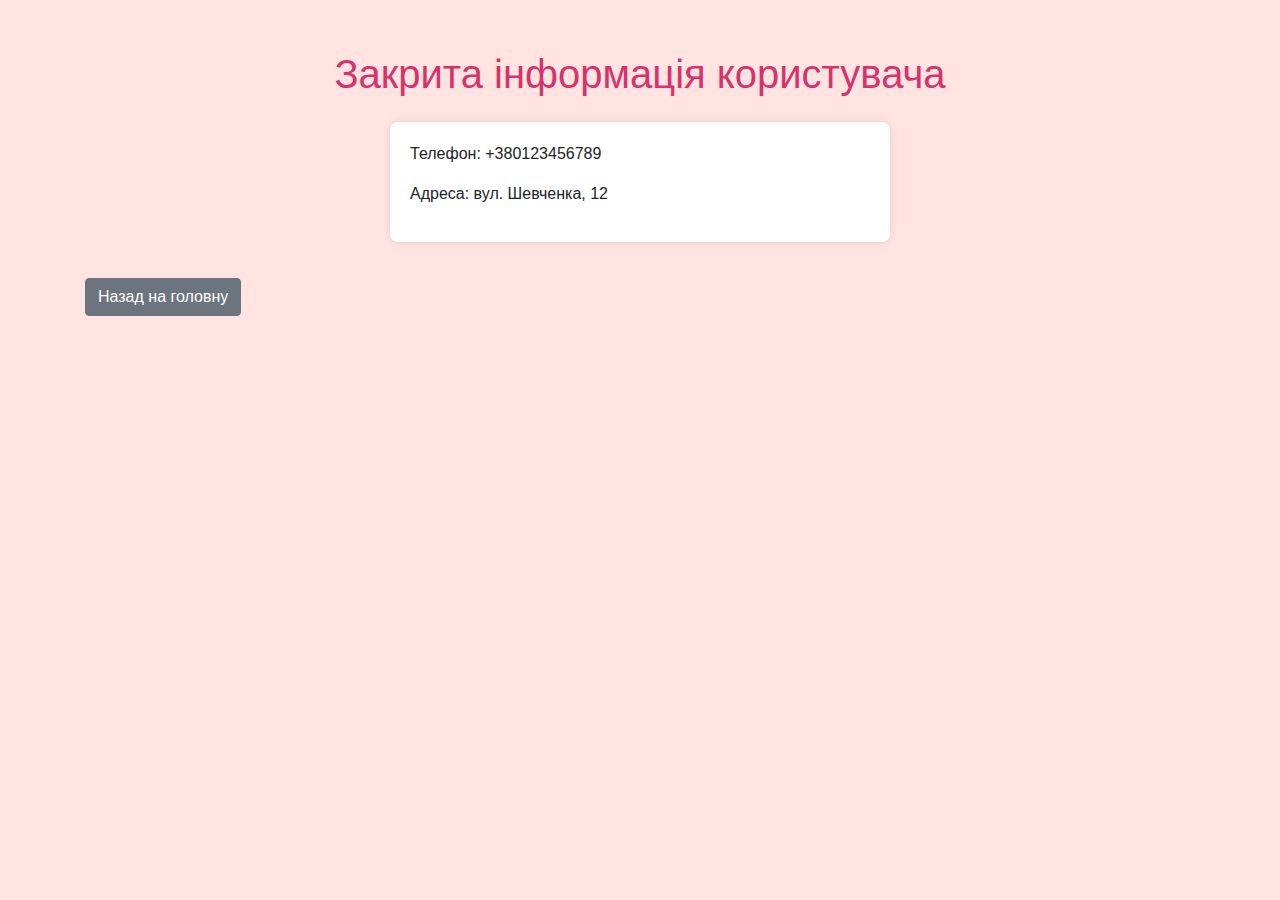
<file: Курсова/closed_info.html>
<!DOCTYPE html>
<html lang="uk">
<head>
    <meta charset="UTF-8">
    <meta name="viewport" content="width=device-width, initial-scale=1.0">
    <title>Перегляд закритої інформації</title>
    <link rel="stylesheet" href="https://maxcdn.bootstrapcdn.com/bootstrap/4.5.2/css/bootstrap.min.css">
    <link rel="stylesheet" href="styles.css">
</head>
<body>
    <div class="container">
        <h1 class="text-center my-4">Закрита інформація користувача</h1>
        <div class="closed-info">
            <p>Телефон: +380123456789</p>
            <p>Адреса: вул. Шевченка, 12</p>
        </div>
        <a href="index.html" class="btn btn-secondary mt-3">Назад на головну</a>
    </div>
    <script src="https://code.jquery.com/jquery-3.5.1.slim.min.js"></script>
    <script src="https://cdn.jsdelivr.net/npm/@popperjs/core@2.9.2/dist/umd/popper.min.js"></script>
    <script src="https://maxcdn.bootstrapcdn.com/bootstrap/4.5.2/js/bootstrap.min.js"></script>
    <script src="script.js"></script>
</body>
</html>
</file>
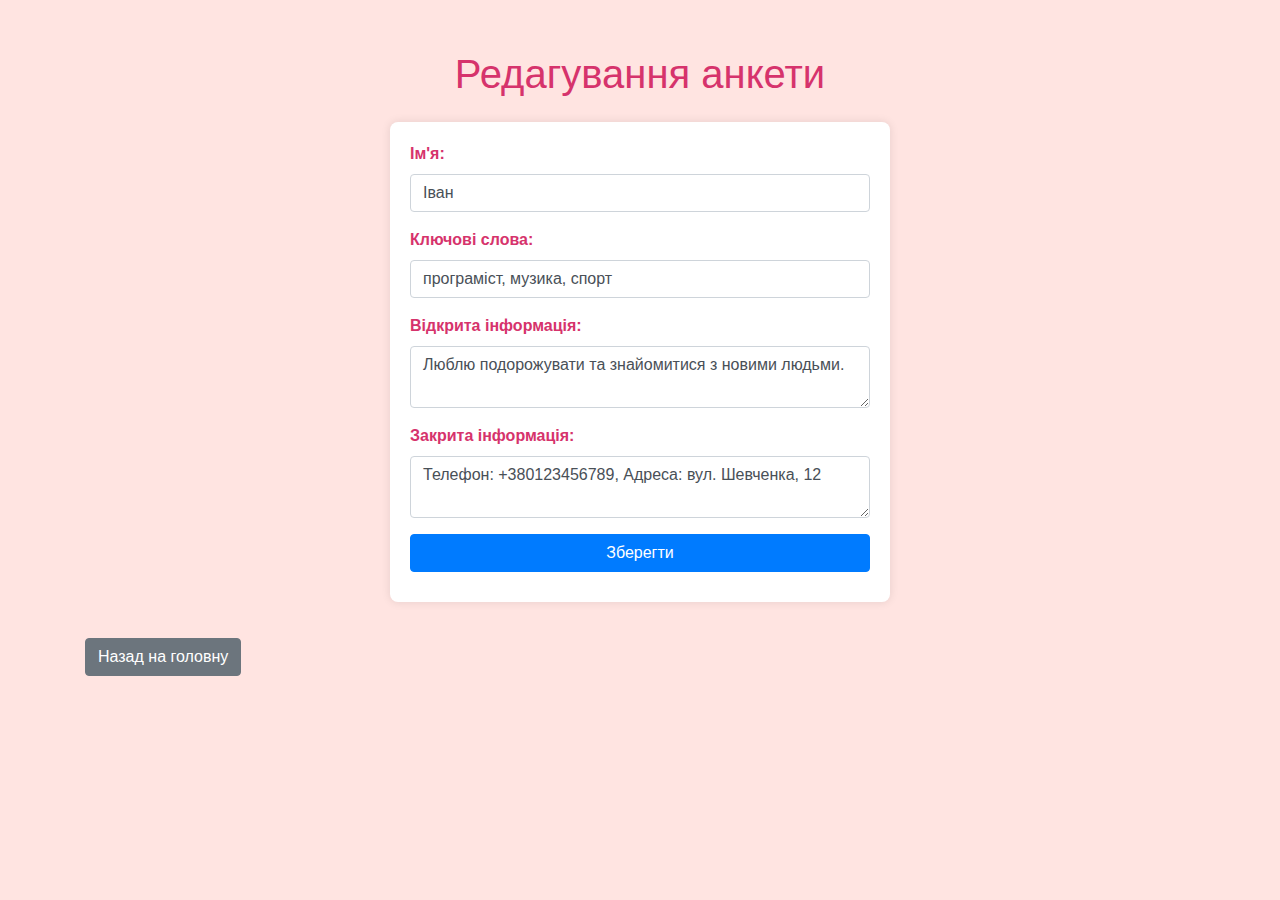
<file: Курсова/edit_profile.html>
<!DOCTYPE html>
<html lang="uk">
<head>
    <meta charset="UTF-8">
    <meta name="viewport" content="width=device-width, initial-scale=1.0">
    <title>Редагування анкети</title>
    <link rel="stylesheet" href="https://maxcdn.bootstrapcdn.com/bootstrap/4.5.2/css/bootstrap.min.css">
    <link rel="stylesheet" href="styles.css">
</head>
<body>
    <div class="container">
        <h1 class="text-center my-4">Редагування анкети</h1>
        <form action="save_profile.html" method="post">
            <div class="form-group">
                <label for="name">Ім'я:</label>
                <input type="text" class="form-control" id="name" name="name" value="Іван" required>
            </div>
            <div class="form-group">
                <label for="keywords">Ключові слова:</label>
                <input type="text" class="form-control" id="keywords" name="keywords" value="програміст, музика, спорт" required>
            </div>
            <div class="form-group">
                <label for="open_info">Відкрита інформація:</label>
                <textarea class="form-control" id="open_info" name="open_info" required>Люблю подорожувати та знайомитися з новими людьми.</textarea>
            </div>
            <div class="form-group">
                <label for="closed_info">Закрита інформація:</label>
                <textarea class="form-control" id="closed_info" name="closed_info" required>Телефон: +380123456789, Адреса: вул. Шевченка, 12</textarea>
            </div>
            <button type="submit" class="btn btn-primary btn-block">Зберегти</button>
        </form>
        <a href="index.html" class="btn btn-secondary mt-3">Назад на головну</a>
    </div>
    <script src="https://code.jquery.com/jquery-3.5.1.slim.min.js"></script>
    <script src="https://cdn.jsdelivr.net/npm/@popperjs/core@2.9.2/dist/umd/popper.min.js"></script>
    <script src="https://maxcdn.bootstrapcdn.com/bootstrap/4.5.2/js/bootstrap.min.js"></script>
    <script src="script.js"></script>
</body>
</html>
</file>
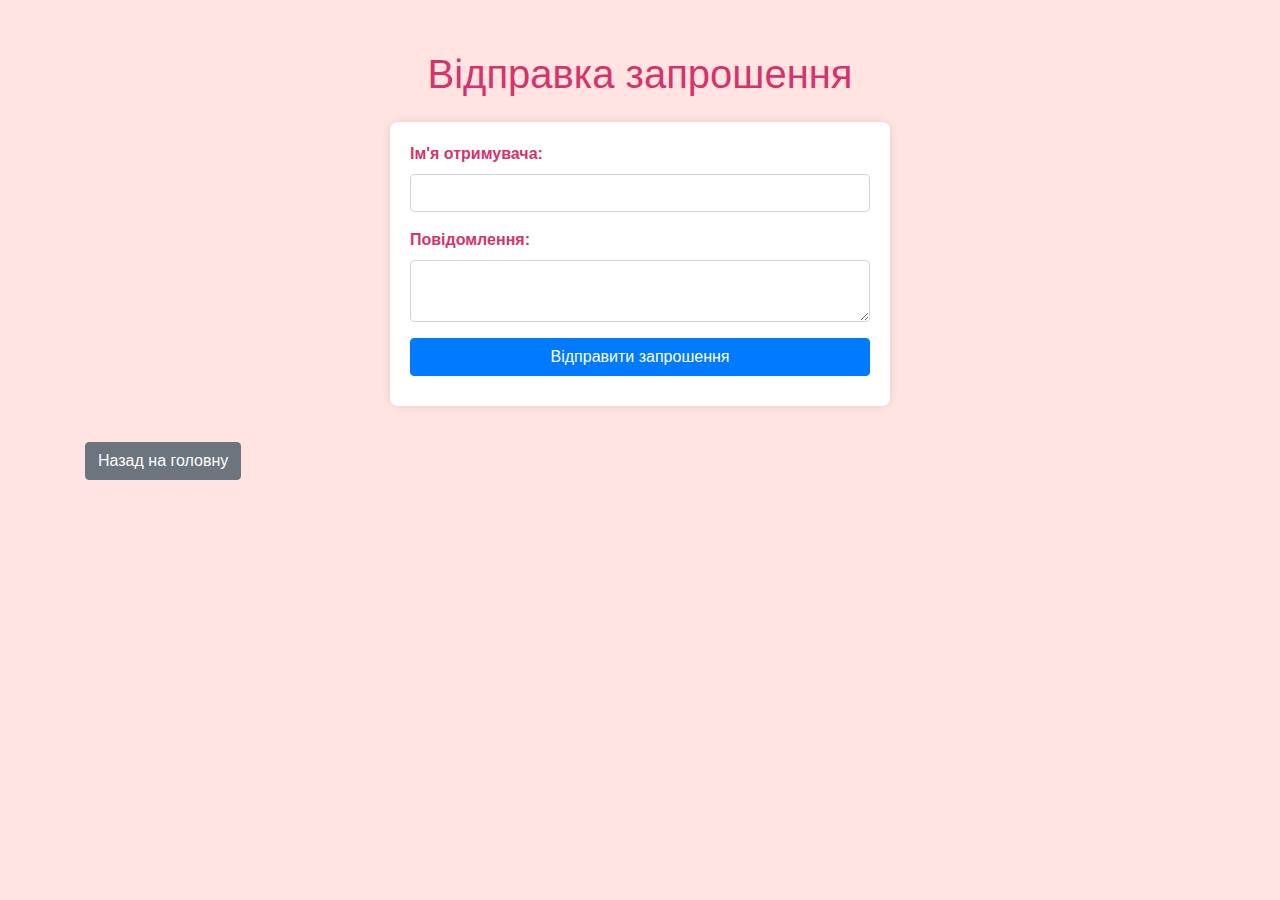
<file: Курсова/invitation.html>
<!DOCTYPE html>
<html lang="uk">
<head>
    <meta charset="UTF-8">
    <meta name="viewport" content="width=device-width, initial-scale=1.0">
    <title>Відправка запрошення</title>
    <link rel="stylesheet" href="https://maxcdn.bootstrapcdn.com/bootstrap/4.5.2/css/bootstrap.min.css">
    <link rel="stylesheet" href="styles.css">
</head>
<body>
    <div class="container">
        <h1 class="text-center my-4">Відправка запрошення</h1>
        <form action="send_invitation.html" method="post">
            <div class="form-group">
                <label for="recipient_name">Ім'я отримувача:</label>
                <input type="text" class="form-control" id="recipient_name" name="recipient_name" required>
            </div>
            <div class="form-group">
                <label for="message">Повідомлення:</label>
                <textarea class="form-control" id="message" name="message" required></textarea>
            </div>
            <button type="submit" class="btn btn-primary btn-block">Відправити запрошення</button>
        </form>
        <a href="index.html" class="btn btn-secondary mt-3">Назад на головну</a>
    </div>
    <script src="https://code.jquery.com/jquery-3.5.1.slim.min.js"></script>
    <script src="https://cdn.jsdelivr.net/npm/@popperjs/core@2.9.2/dist/umd/popper.min.js"></script>
    <script src="https://maxcdn.bootstrapcdn.com/bootstrap/4.5.2/js/bootstrap.min.js"></script>
    <script src="script.js"></script>
</body>
</html>
</file>
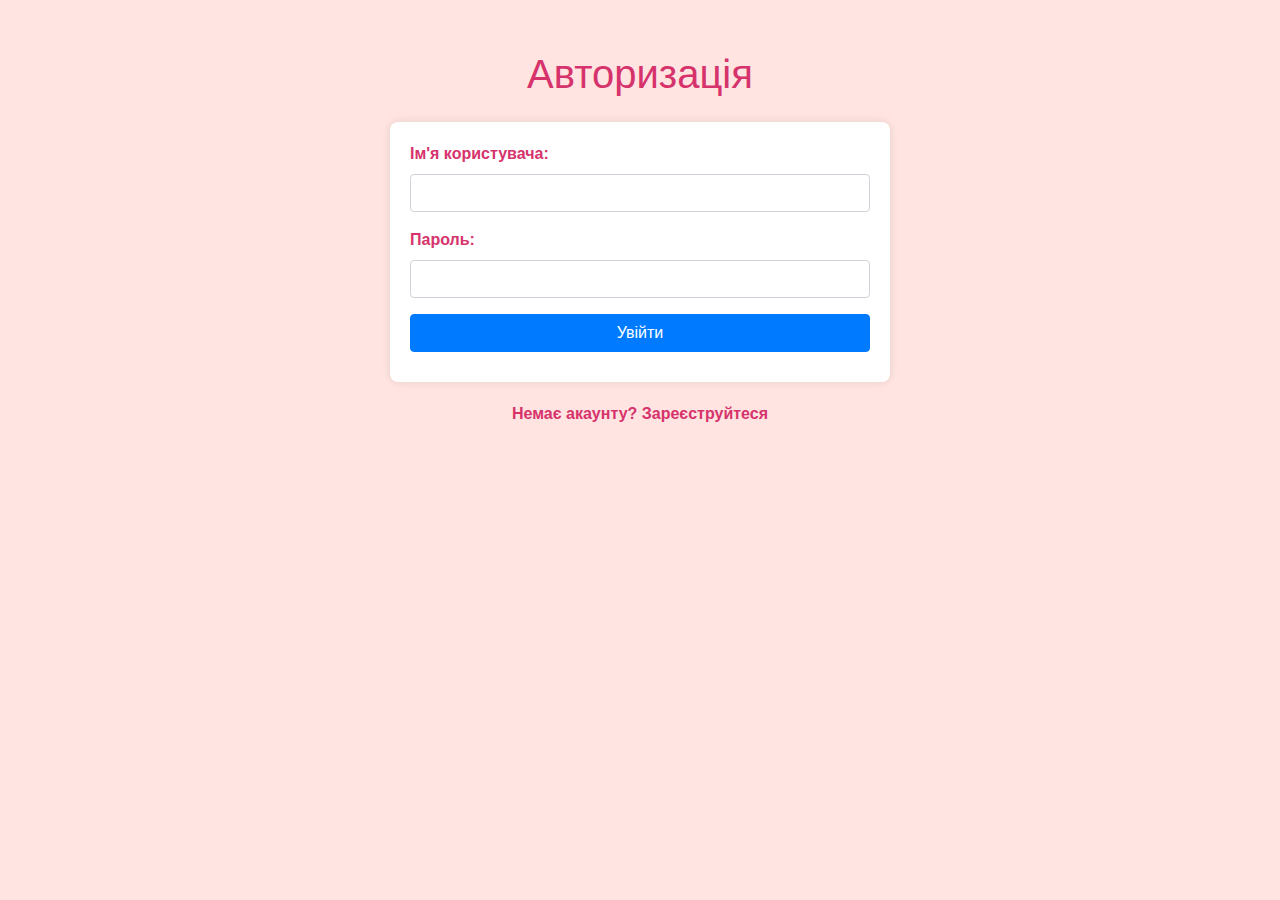
<file: Курсова/login.html>
<!DOCTYPE html>
<html lang="uk">
<head>
    <meta charset="UTF-8">
    <meta name="viewport" content="width=device-width, initial-scale=1.0">
    <title>Авторизація</title>
    <link rel="stylesheet" href="https://maxcdn.bootstrapcdn.com/bootstrap/4.5.2/css/bootstrap.min.css">
    <link rel="stylesheet" href="styles.css">
</head>
<body>
    <div class="container">
        <h1 class="text-center my-4">Авторизація</h1>
        <form action="login_success.html" method="post">
            <div class="form-group">
                <label for="username">Ім'я користувача:</label>
                <input type="text" class="form-control" id="username" name="username" required>
            </div>
            <div class="form-group">
                <label for="password">Пароль:</label>
                <input type="password" class="form-control" id="password" name="password" required>
            </div>
            <button type="submit" class="btn btn-primary btn-block">Увійти</button>
        </form>
        <a href="register.html" class="register-link">Немає акаунту? Зареєструйтеся</a>
    </div>
    <script src="https://code.jquery.com/jquery-3.5.1.slim.min.js"></script>
    <script src="https://cdn.jsdelivr.net/npm/@popperjs/core@2.9.2/dist/umd/popper.min.js"></script>
    <script src="https://maxcdn.bootstrapcdn.com/bootstrap/4.5.2/js/bootstrap.min.js"></script>
    <script src="script.js"></script>
</body>
</html>
</file>
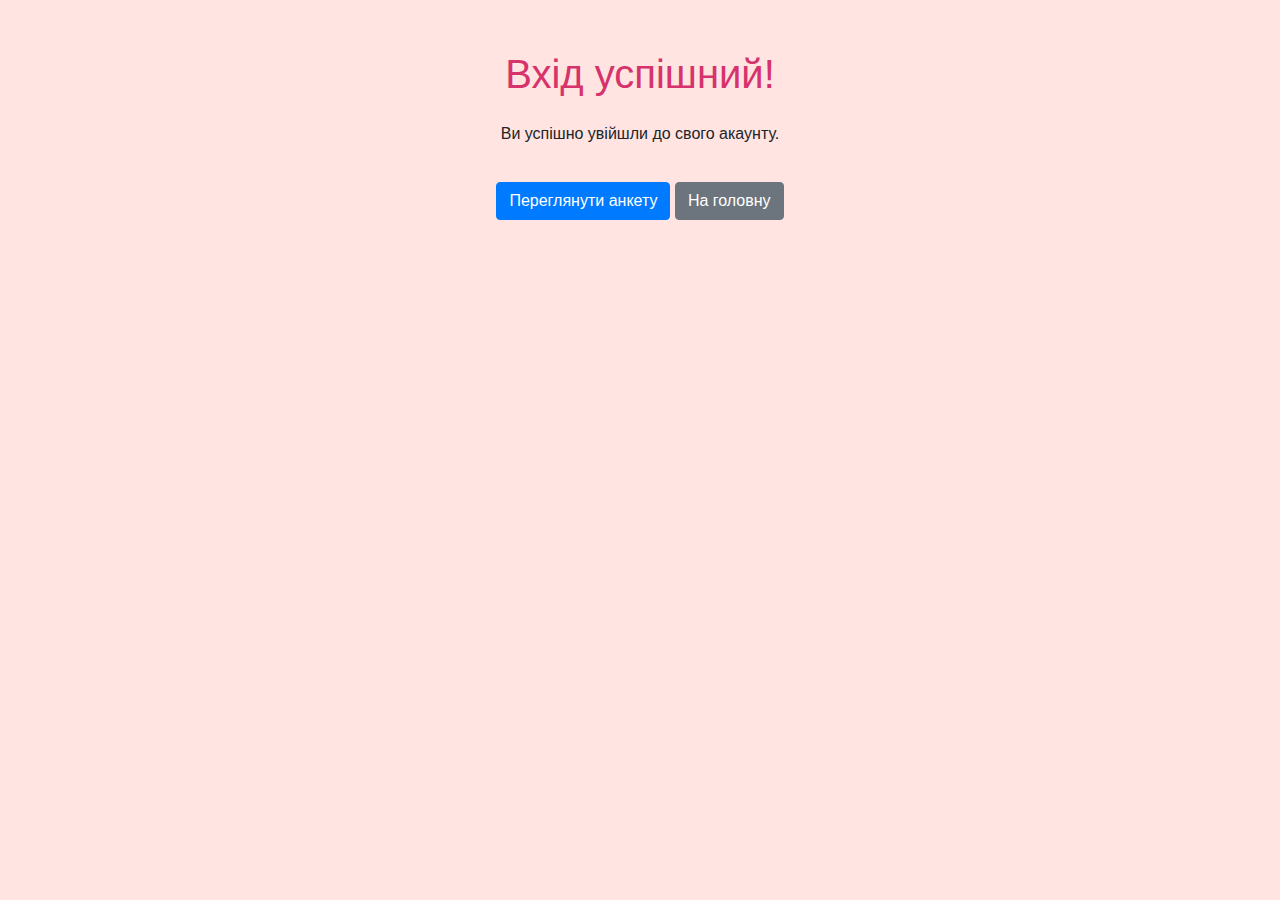
<file: Курсова/login_success.html>
<!DOCTYPE html>
<html lang="uk">
<head>
    <meta charset="UTF-8">
    <meta name="viewport" content="width=device-width, initial-scale=1.0">
    <title>Успішний вхід</title>
    <link rel="stylesheet" href="https://maxcdn.bootstrapcdn.com/bootstrap/4.5.2/css/bootstrap.min.css">
    <link rel="stylesheet" href="styles.css">
</head>
<body>
    <div class="container">
        <h1 class="text-center my-4">Вхід успішний!</h1>
        <p class="text-center">Ви успішно увійшли до свого акаунту.</p>
        <div class="text-center">
            <a href="profile.html" class="btn btn-primary">Переглянути анкету</a>
            <a href="index.html" class="btn btn-secondary">На головну</a>
        </div>
    </div>
    <script src="https://code.jquery.com/jquery-3.5.1.slim.min.js"></script>
    <script src="https://cdn.jsdelivr.net/npm/@popperjs/core@2.9.2/dist/umd/popper.min.js"></script>
    <script src="https://maxcdn.bootstrapcdn.com/bootstrap/4.5.2/js/bootstrap.min.js"></script>
    <script src="script.js"></script>
</body>
</html>
</file>
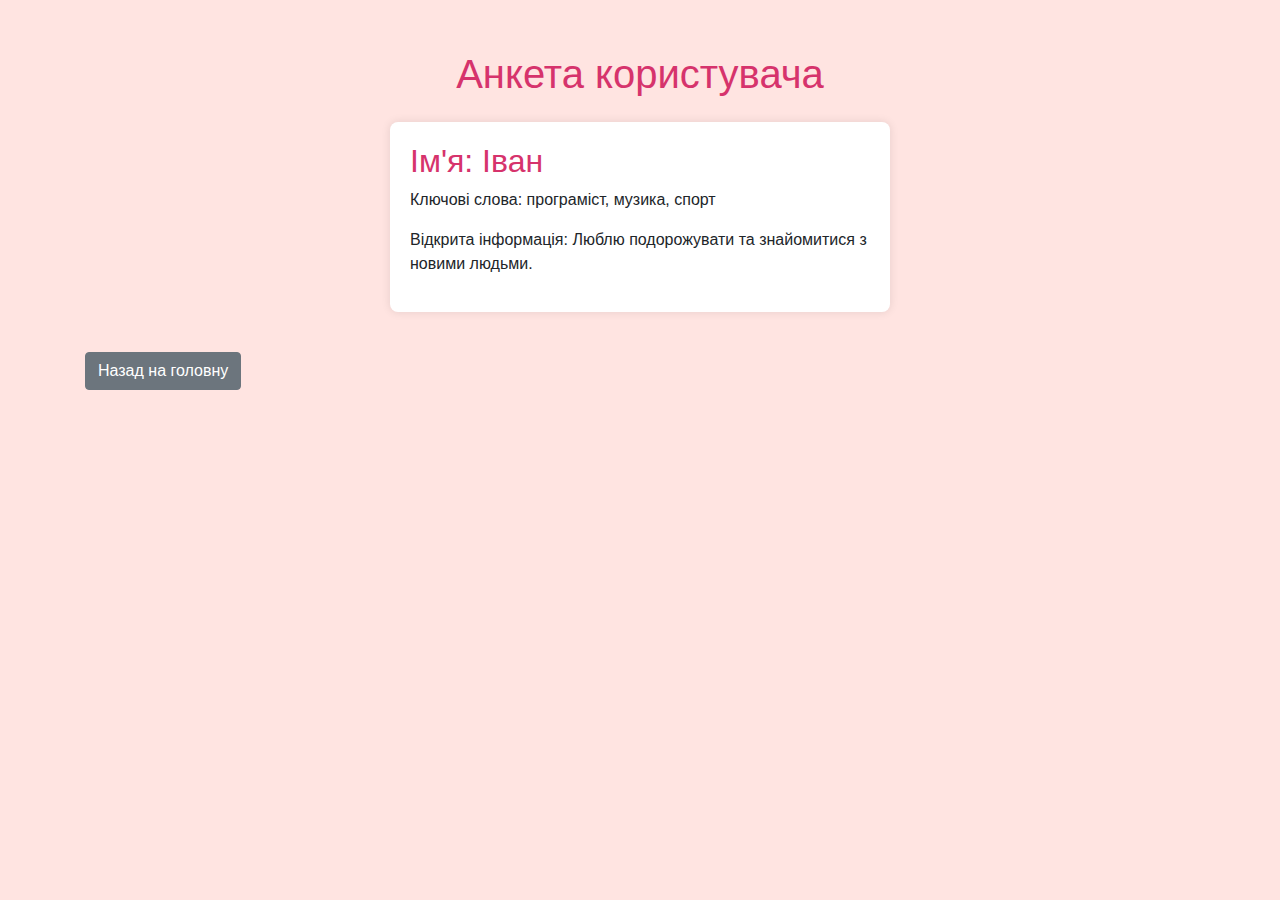
<file: Курсова/profile.html>
<!DOCTYPE html>
<html lang="uk">
<head>
    <meta charset="UTF-8">
    <meta name="viewport" content="width=device-width, initial-scale=1.0">
    <title>Перегляд анкети</title>
    <link rel="stylesheet" href="https://maxcdn.bootstrapcdn.com/bootstrap/4.5.2/css/bootstrap.min.css">
    <link rel="stylesheet" href="styles.css">
</head>
<body>
    <div class="container">
        <h1 class="text-center my-4">Анкета користувача</h1>
        <div class="profile">
            <h2>Ім'я: Іван</h2>
            <p>Ключові слова: програміст, музика, спорт</p>
            <p>Відкрита інформація: Люблю подорожувати та знайомитися з новими людьми.</p>
        </div>
        <a href="index.html" class="btn btn-secondary">Назад на головну</a>
    </div>
    <script src="https://code.jquery.com/jquery-3.5.1.slim.min.js"></script>
    <script src="https://cdn.jsdelivr.net/npm/@popperjs/core@2.9.2/dist/umd/popper.min.js"></script>
    <script src="https://maxcdn.bootstrapcdn.com/bootstrap/4.5.2/js/bootstrap.min.js"></script>
    <script src="script.js"></script>
</body>
</html>
</file>
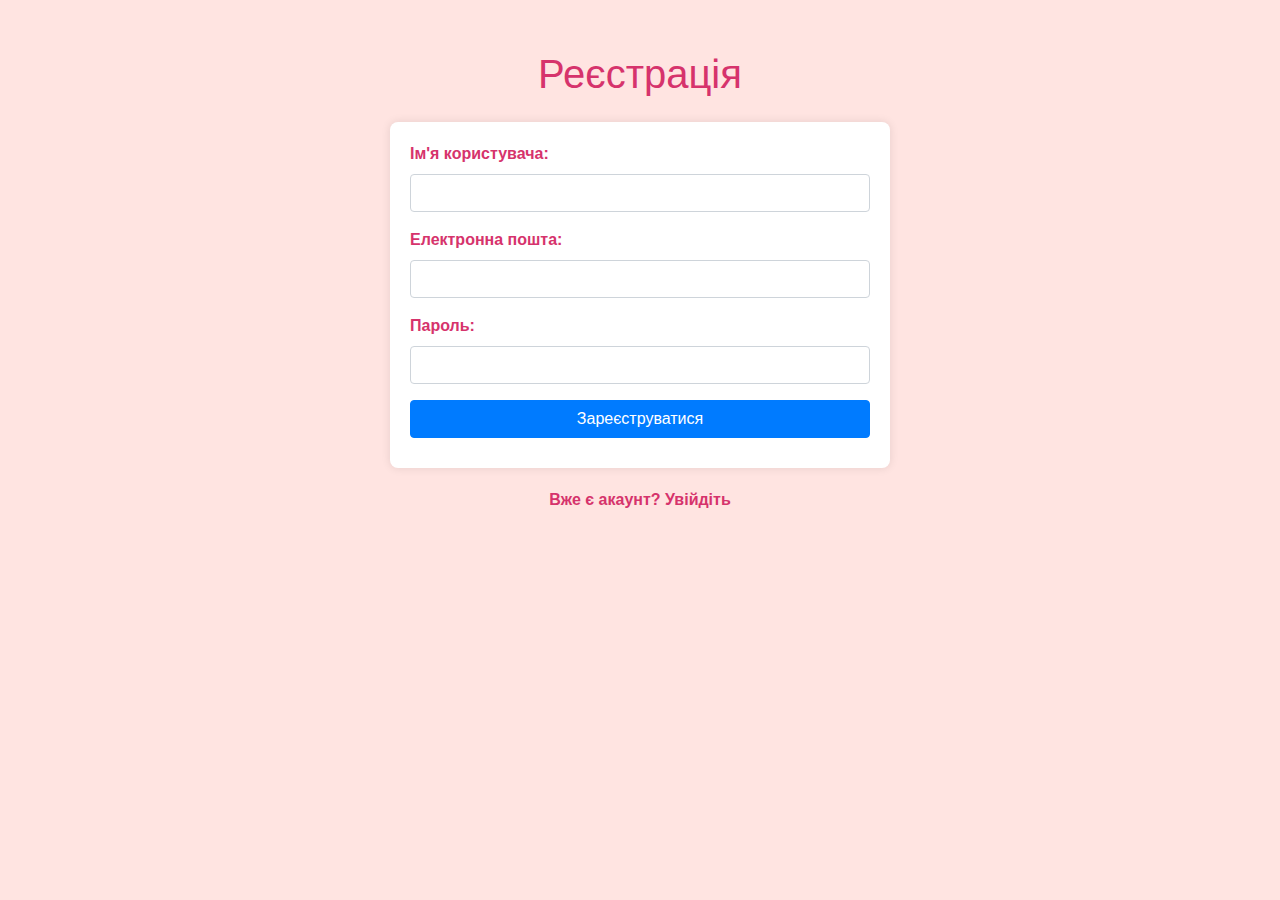
<file: Курсова/register.html>
<!DOCTYPE html>
<html lang="uk">
<head>
    <meta charset="UTF-8">
    <meta name="viewport" content="width=device-width, initial-scale=1.0">
    <title>Реєстрація</title>
    <link rel="stylesheet" href="https://maxcdn.bootstrapcdn.com/bootstrap/4.5.2/css/bootstrap.min.css">
    <link rel="stylesheet" href="styles.css">
</head>
<body>
    <div class="container">
        <h1 class="text-center my-4">Реєстрація</h1>
        <form action="register_success.html" method="post">
            <div class="form-group">
                <label for="username">Ім'я користувача:</label>
                <input type="text" class="form-control" id="username" name="username" required>
            </div>
            <div class="form-group">
                <label for="email">Електронна пошта:</label>
                <input type="email" class="form-control" id="email" name="email" required>
            </div>
            <div class="form-group">
                <label for="password">Пароль:</label>
                <input type="password" class="form-control" id="password" name="password" required>
            </div>
            <button type="submit" class="btn btn-primary btn-block">Зареєструватися</button>
        </form>
        <a href="login.html" class="register-link">Вже є акаунт? Увійдіть</a>
    </div>
    <script src="https://code.jquery.com/jquery-3.5.1.slim.min.js"></script>
    <script src="https://cdn.jsdelivr.net/npm/@popperjs/core@2.9.2/dist/umd/popper.min.js"></script>
    <script src="https://maxcdn.bootstrapcdn.com/bootstrap/4.5.2/js/bootstrap.min.js"></script>
    <script src="script.js"></script>
</body>
</html>
</file>
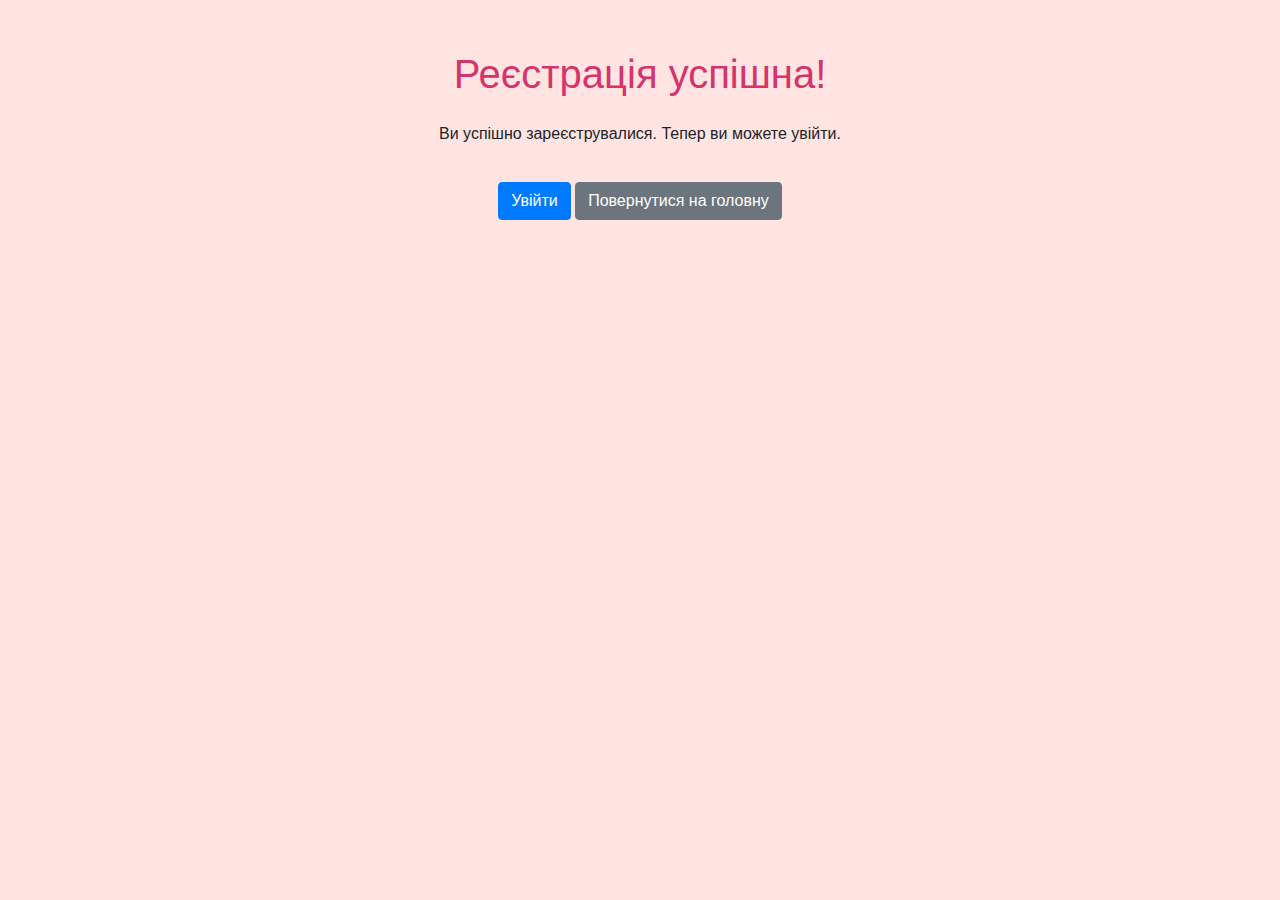
<file: Курсова/register_success.html>
<!DOCTYPE html>
<html lang="uk">
<head>
    <meta charset="UTF-8">
    <meta name="viewport" content="width=device-width, initial-scale=1.0">
    <title>Реєстрація успішна</title>
    <link rel="stylesheet" href="https://maxcdn.bootstrapcdn.com/bootstrap/4.5.2/css/bootstrap.min.css">
    <link rel="stylesheet" href="styles.css">
</head>
<body>
    <div class="container">
        <h1 class="text-center my-4">Реєстрація успішна!</h1>
        <p class="text-center">Ви успішно зареєструвалися. Тепер ви можете увійти.</p>
        <div class="text-center">
            <a href="login.html" class="btn btn-primary">Увійти</a>
            <a href="index.html" class="btn btn-secondary">Повернутися на головну</a>
        </div>
    </div>
    <script src="https://code.jquery.com/jquery-3.5.1.slim.min.js"></script>
    <script src="https://cdn.jsdelivr.net/npm/@popperjs/core@2.9.2/dist/umd/popper.min.js"></script>
    <script src="https://maxcdn.bootstrapcdn.com/bootstrap/4.5.2/js/bootstrap.min.js"></script>
    <script src="script.js"></script>
</body>
</html>
</file>
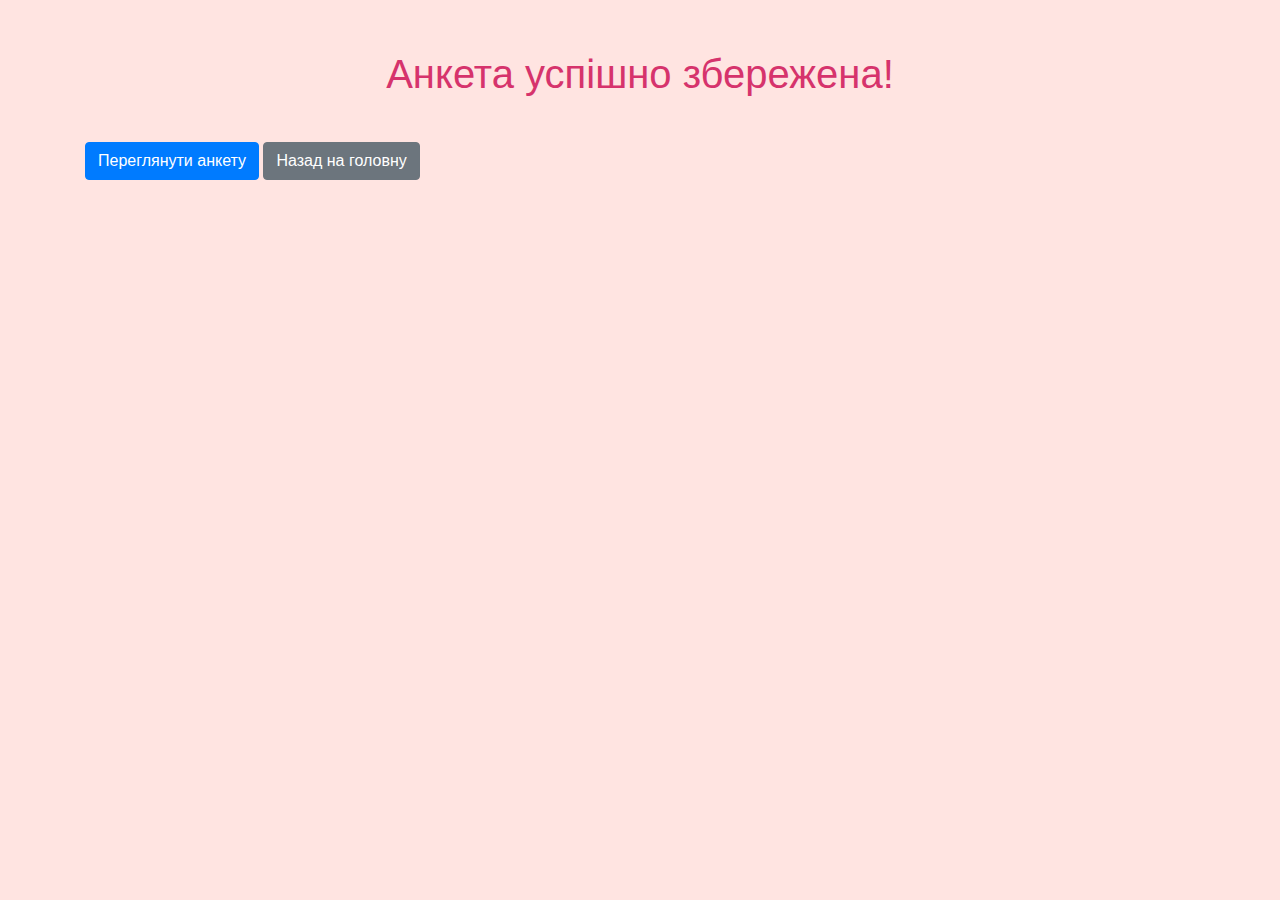
<file: Курсова/save_profile.html>
<!DOCTYPE html>
<html lang="uk">
<head>
    <meta charset="UTF-8">
    <meta name="viewport" content="width=device-width, initial-scale=1.0">
    <title>Анкета збережена</title>
    <link rel="stylesheet" href="https://maxcdn.bootstrapcdn.com/bootstrap/4.5.2/css/bootstrap.min.css">
    <link rel="stylesheet" href="styles.css">
</head>
<body>
    <div class="container">
        <h1 class="text-center my-4">Анкета успішно збережена!</h1>
        <a href="profile.html" class="btn btn-primary">Переглянути анкету</a>
        <a href="index.html" class="btn btn-secondary">Назад на головну</a>
    </div>
    <script src="https://code.jquery.com/jquery-3.5.1.slim.min.js"></script>
    <script src="https://cdn.jsdelivr.net/npm/@popperjs/core@2.9.2/dist/umd/popper.min.js"></script>
    <script src="https://maxcdn.bootstrapcdn.com/bootstrap/4.5.2/js/bootstrap.min.js"></script>
    <script src="script.js"></script>
</body>
</html>
</file>
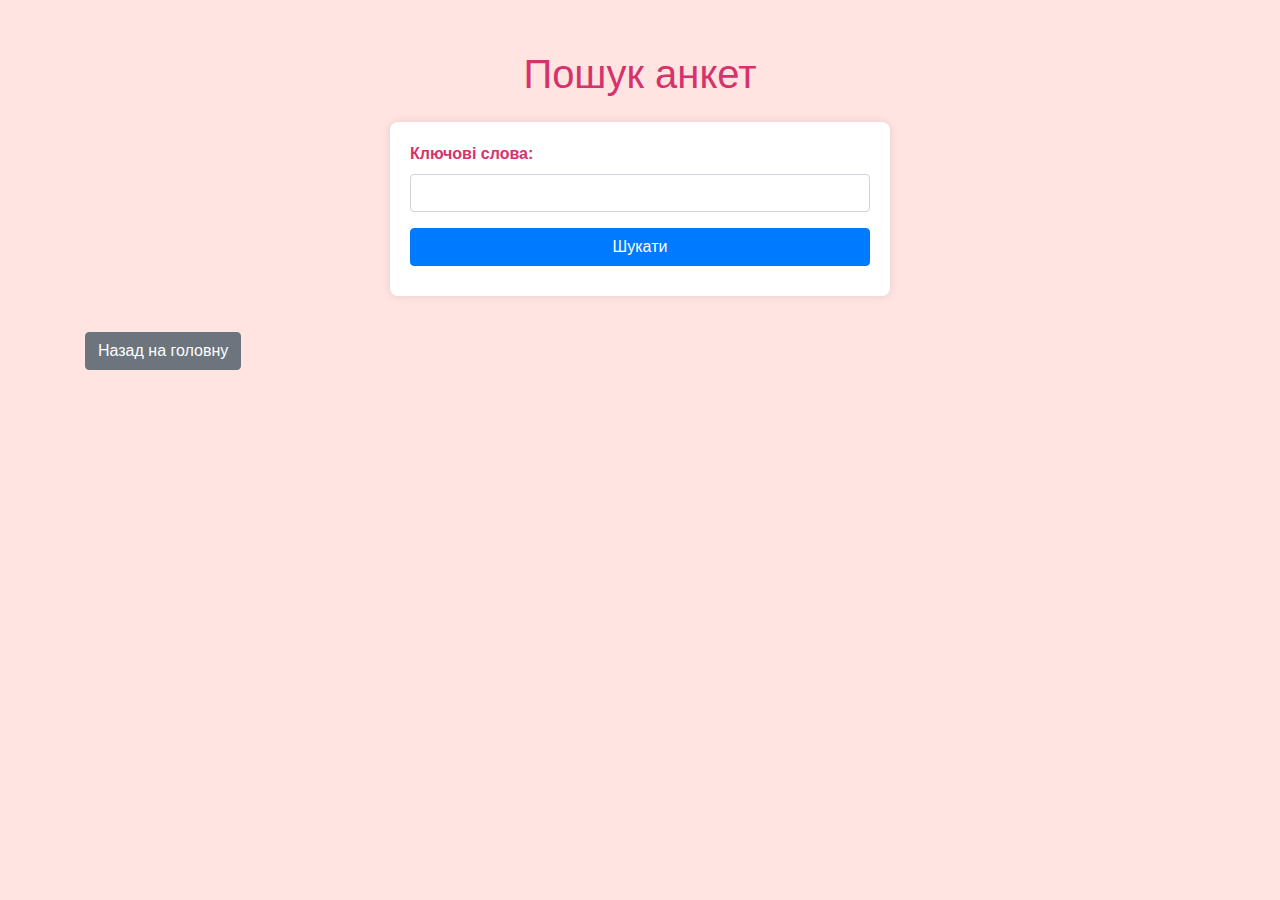
<file: Курсова/search.html>
<!DOCTYPE html>
<html lang="uk">
<head>
    <meta charset="UTF-8">
    <meta name="viewport" content="width=device-width, initial-scale=1.0">
    <title>Пошук анкет</title>
    <link rel="stylesheet" href="https://maxcdn.bootstrapcdn.com/bootstrap/4.5.2/css/bootstrap.min.css">
    <link rel="stylesheet" href="styles.css">
</head>
<body>
    <div class="container">
        <h1 class="text-center my-4">Пошук анкет</h1>
        <form action="search_results.html" method="get">
            <div class="form-group">
                <label for="search_keywords">Ключові слова:</label>
                <input type="text" class="form-control" id="search_keywords" name="search_keywords" required>
            </div>
            <button type="submit" class="btn btn-primary btn-block">Шукати</button>
        </form>
        <a href="index.html" class="btn btn-secondary mt-3">Назад на головну</a>
    </div>
    <script src="https://code.jquery.com/jquery-3.5.1.slim.min.js"></script>
    <script src="https://cdn.jsdelivr.net/npm/@popperjs/core@2.9.2/dist/umd/popper.min.js"></script>
    <script src="https://maxcdn.bootstrapcdn.com/bootstrap/4.5.2/js/bootstrap.min.js"></script>
    <script src="script.js"></script>
</body>
</html>
</file>
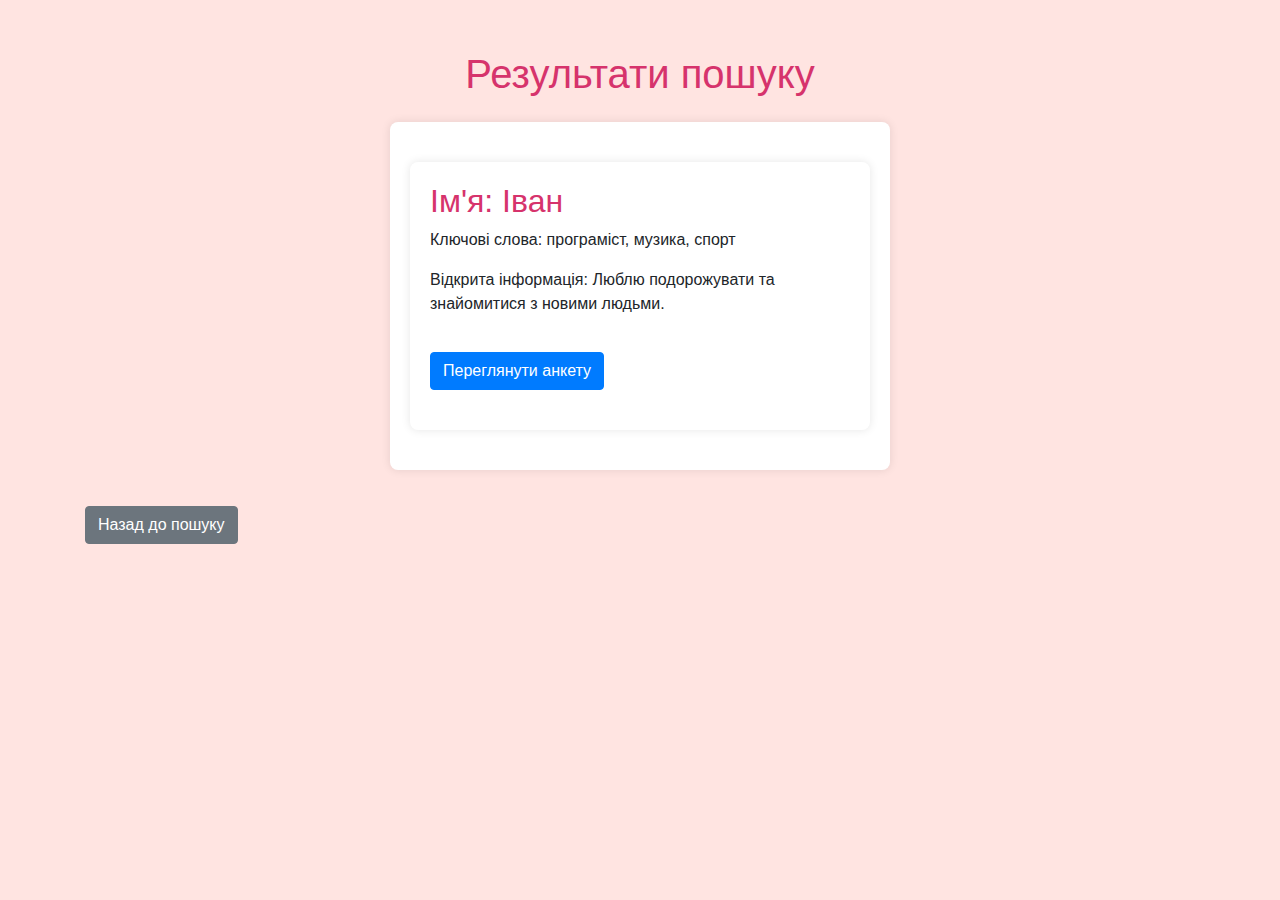
<file: Курсова/search_results.html>
<!DOCTYPE html>
<html lang="uk">
<head>
    <meta charset="UTF-8">
    <meta name="viewport" content="width=device-width, initial-scale=1.0">
    <title>Результати пошуку</title>
    <link rel="stylesheet" href="https://maxcdn.bootstrapcdn.com/bootstrap/4.5.2/css/bootstrap.min.css">
    <link rel="stylesheet" href="styles.css">
</head>
<body>
    <div class="container">
        <h1 class="text-center my-4">Результати пошуку</h1>
        <div class="search-results">
            <div class="profile">
                <h2>Ім'я: Іван</h2>
                <p>Ключові слова: програміст, музика, спорт</p>
                <p>Відкрита інформація: Люблю подорожувати та знайомитися з новими людьми.</p>
                <a href="profile.html" class="btn btn-primary">Переглянути анкету</a>
            </div>
            <!-- Додаткові результати пошуку -->
        </div>
        <a href="search.html" class="btn btn-secondary mt-3">Назад до пошуку</a>
    </div>
    <script src="https://code.jquery.com/jquery-3.5.1.slim.min.js"></script>
    <script src="https://cdn.jsdelivr.net/npm/@popperjs/core@2.9.2/dist/umd/popper.min.js"></script>
    <script src="https://maxcdn.bootstrapcdn.com/bootstrap/4.5.2/js/bootstrap.min.js"></script>
    <script src="script.js"></script>
</body>
</html>
</file>
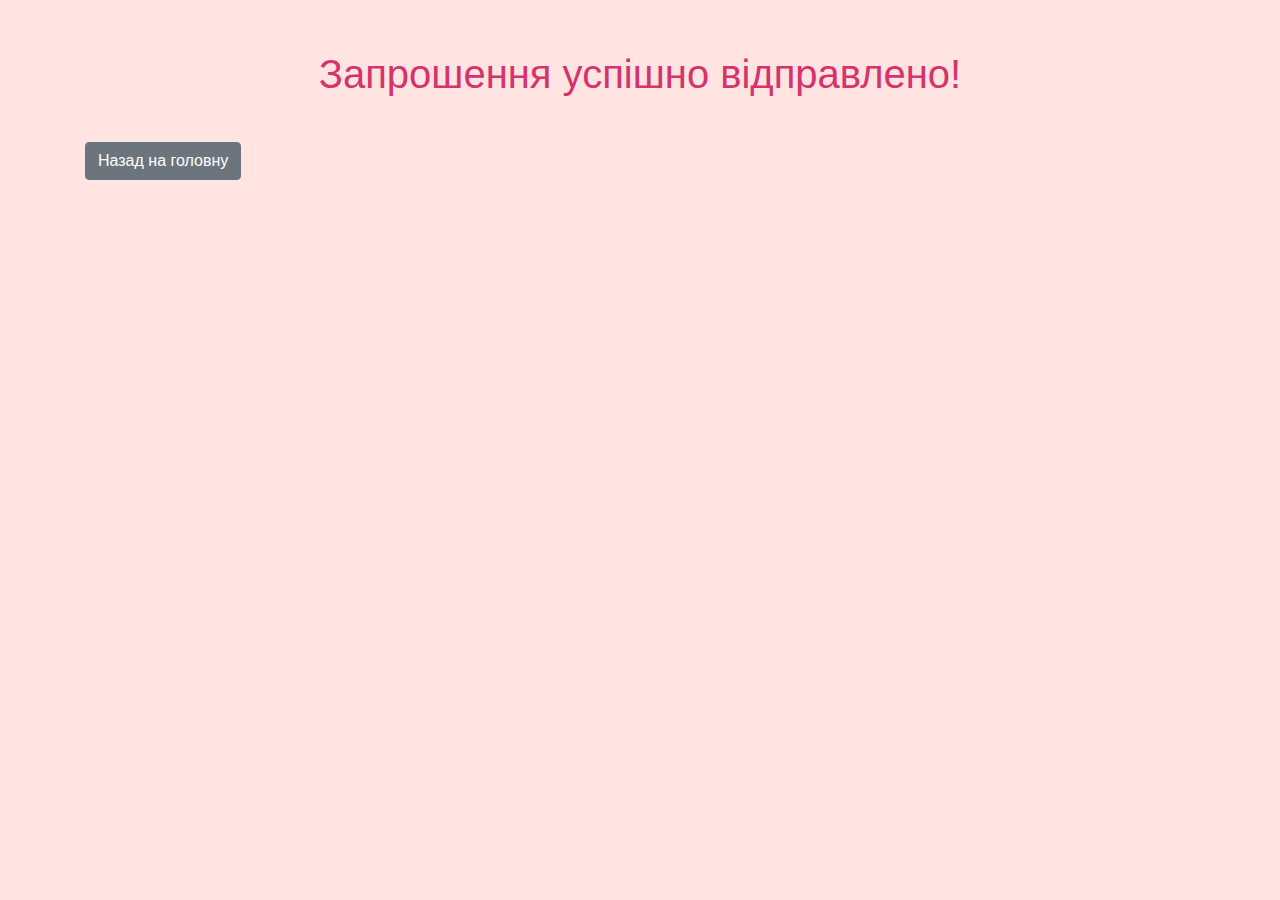
<file: Курсова/send_invitation.html>
<!DOCTYPE html>
<html lang="uk">
<head>
    <meta charset="UTF-8">
    <meta name="viewport" content="width=device-width, initial-scale=1.0">
    <title>Запрошення відправлено</title>
    <link rel="stylesheet" href="https://maxcdn.bootstrapcdn.com/bootstrap/4.5.2/css/bootstrap.min.css">
    <link rel="stylesheet" href="styles.css">
</head>
<body>
    <div class="container">
        <h1 class="text-center my-4">Запрошення успішно відправлено!</h1>
        <a href="index.html" class="btn btn-secondary">Назад на головну</a>
    </div>
    <script src="https://code.jquery.com/jquery-3.5.1.slim.min.js"></script>
    <script src="https://cdn.jsdelivr.net/npm/@popperjs/core@2.9.2/dist/umd/popper.min.js"></script>
    <script src="https://maxcdn.bootstrapcdn.com/bootstrap/4.5.2/js/bootstrap.min.js"></script>
    <script src="script.js"></script>
</body>
</html>
</file>
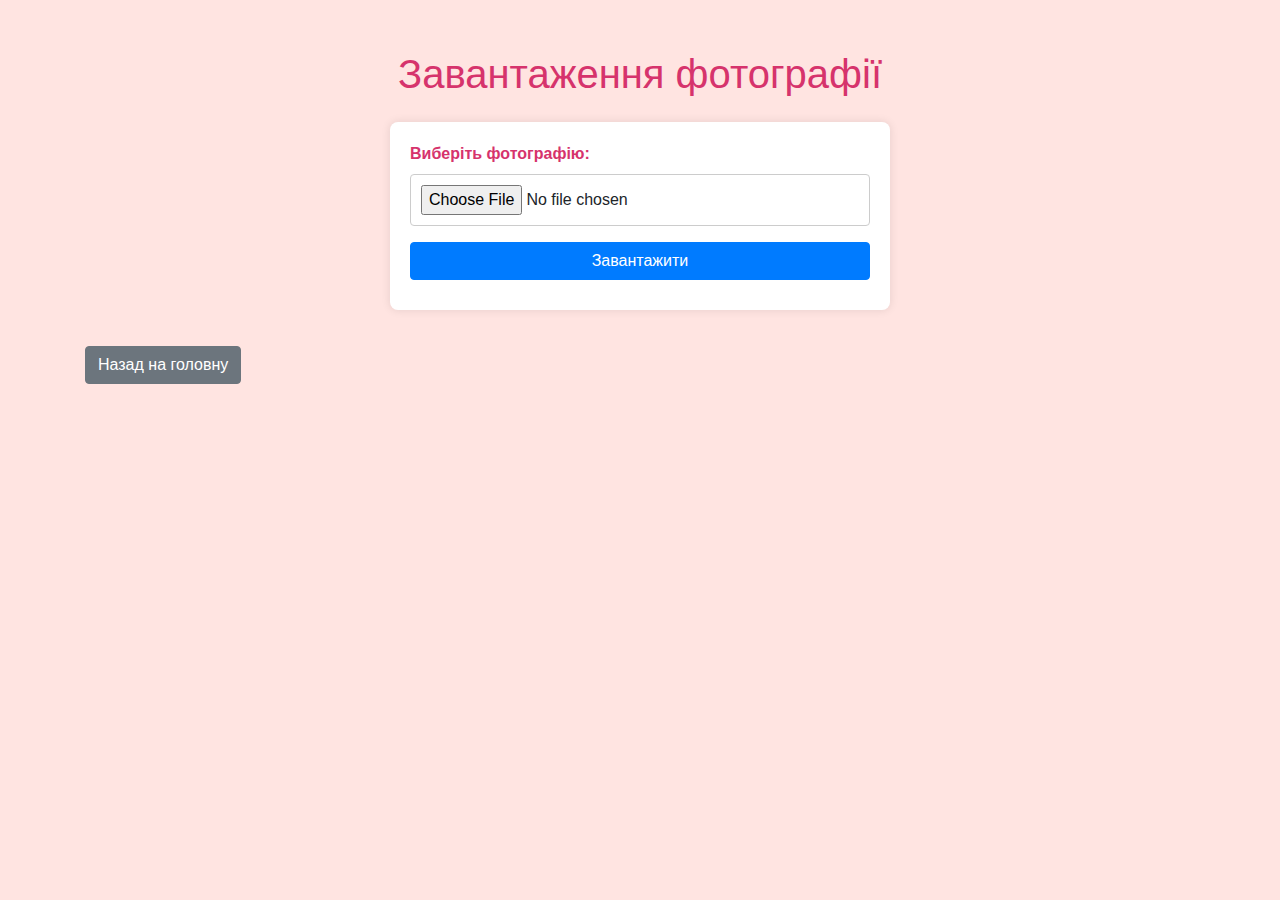
<file: Курсова/upload_photo.html>
<!DOCTYPE html>
<html lang="uk">
<head>
    <meta charset="UTF-8">
    <meta name="viewport" content="width=device-width, initial-scale=1.0">
    <title>Завантаження фотографії</title>
    <link rel="stylesheet" href="https://maxcdn.bootstrapcdn.com/bootstrap/4.5.2/css/bootstrap.min.css">
    <link rel="stylesheet" href="styles.css">
</head>
<body>
    <div class="container">
        <h1 class="text-center my-4">Завантаження фотографії</h1>
        <form action="upload_success.html" method="post" enctype="multipart/form-data">
            <div class="form-group">
                <label for="photo">Виберіть фотографію:</label>
                <input type="file" class="form-control-file" id="photo" name="photo" required>
            </div>
            <button type="submit" class="btn btn-primary btn-block">Завантажити</button>
        </form>
        <a href="index.html" class="btn btn-secondary mt-3">Назад на головну</a>
    </div>
    <script src="https://code.jquery.com/jquery-3.5.1.slim.min.js"></script>
    <script src="https://cdn.jsdelivr.net/npm/@popperjs/core@2.9.2/dist/umd/popper.min.js"></script>
    <script src="https://maxcdn.bootstrapcdn.com/bootstrap/4.5.2/js/bootstrap.min.js"></script>
    <script src="script.js"></script>
</body>
</html>
</file>
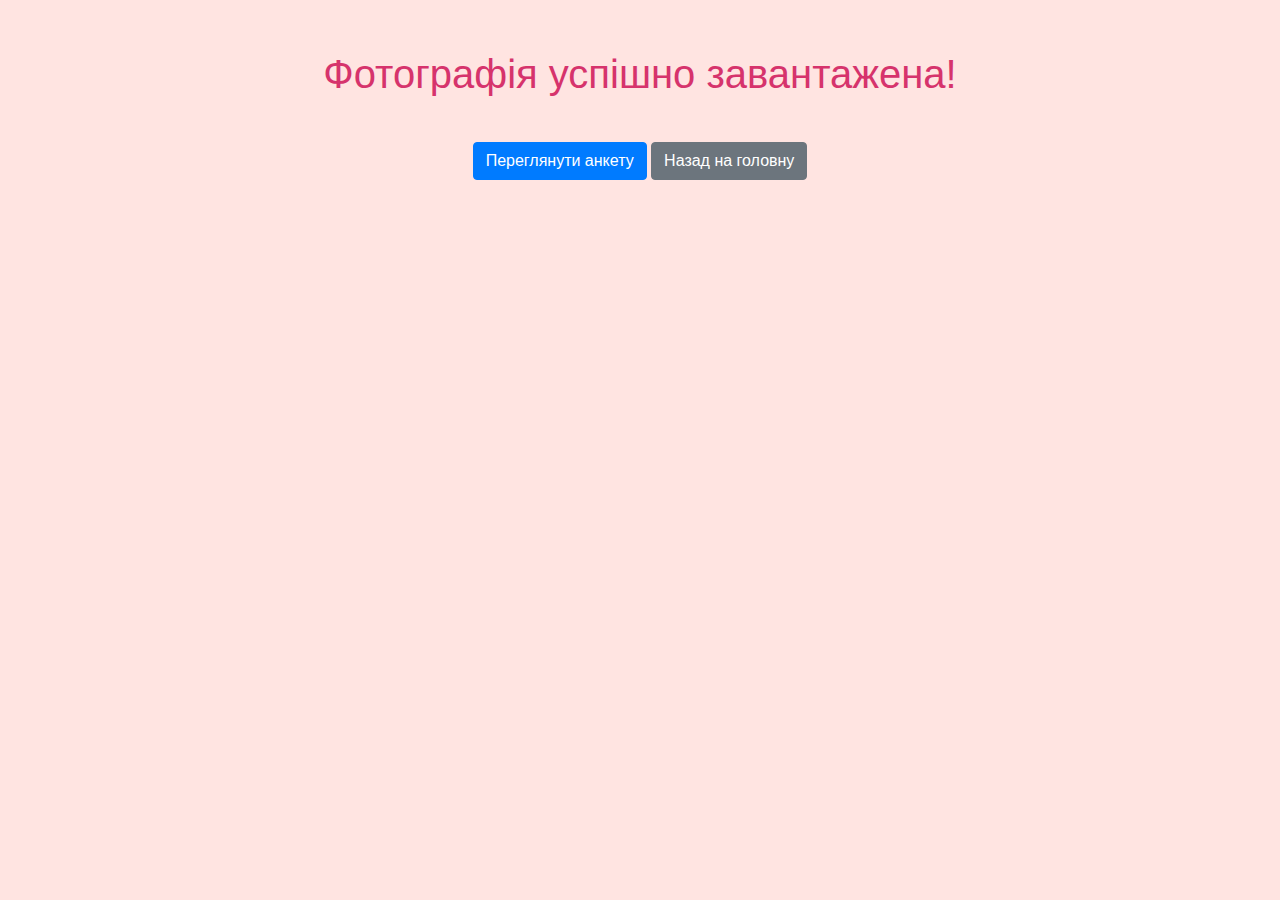
<file: Курсова/upload_success.html>
<!DOCTYPE html>
<html lang="uk">
<head>
    <meta charset="UTF-8">
    <meta name="viewport" content="width=device-width, initial-scale=1.0">
    <title>Завантаження успішне</title>
    <link rel="stylesheet" href="https://maxcdn.bootstrapcdn.com/bootstrap/4.5.2/css/bootstrap.min.css">
    <link rel="stylesheet" href="styles.css">
</head>
<body>
    <div class="container">
        <h1 class="text-center my-4">Фотографія успішно завантажена!</h1>
        <div class="text-center">
            <a href="profile.html" class="btn btn-primary">Переглянути анкету</a>
            <a href="index.html" class="btn btn-secondary">Назад на головну</a>
        </div>
    </div>
    <script src="https://code.jquery.com/jquery-3.5.1.slim.min.js"></script>
    <script src="https://cdn.jsdelivr.net/npm/@popperjs/core@2.9.2/dist/umd/popper.min.js"></script>
    <script src="https://maxcdn.bootstrapcdn.com/bootstrap/4.5.2/js/bootstrap.min.js"></script>
    <script src="script.js"></script>
</body>
</html>
</file>
<file: Курсова/styles.css>
body {
    font-family: Arial, sans-serif;
    background-color: #ffe4e1;
    margin: 0;
    padding: 0;
}

h1, h2 {
    color: #d6336c;
}

h1 {
    text-align: center;
    margin-top: 20px;
    animation: fadeInDown 1s ease-out;
}

nav {
    background-color: #d6336c;
    padding: 10px 0;
}

nav ul {
    list-style: none;
    padding: 0;
    text-align: center;
}

nav ul li {
    display: inline;
    margin: 0 15px;
}

nav ul li a {
    color: white;
    text-decoration: none;
    font-weight: bold;
    transition: color 0.3s ease;
}

nav ul li a:hover {
    color: #ffe4e1;
}

form {
    max-width: 500px;
    margin: 20px auto;
    padding: 20px;
    background: white;
    border-radius: 8px;
    box-shadow: 0 0 10px rgba(0,0,0,0.1);
    animation: fadeInUp 1s ease-out;
}

form label {
    display: block;
    margin-bottom: 8px;
    font-weight: bold;
    color: #d6336c;
}

form input, form textarea, form button {
    width: 100%;
    padding: 10px;
    margin-bottom: 10px;
    border: 1px solid #ccc;
    border-radius: 4px;
}

form button {
    background-color: #d6336c;
    color: white;
    border: none;
    cursor: pointer;
    transition: background-color 0.3s ease;
}

form button:hover {
    background-color: #b02750;
}

a {
    display: block;
    text-align: center;
    margin: 20px 0;
    color: #d6336c;
    text-decoration: none;
    font-weight: bold;
    transition: color 0.3s ease;
}

a:hover {
    color: #b02750;
}

div.profile, div.closed-info, div.search-results {
    max-width: 500px;
    margin: 20px auto;
    padding: 20px;
    background: white;
    border-radius: 8px;
    box-shadow: 0 0 10px rgba(0,0,0,0.1);
    animation: fadeInUp 1s ease-out;
}

.navbar-nav .nav-item .nav-link {
    color: white;
    font-weight: bold;
}

.navbar-nav .nav-item .nav-link:hover {
    color: #ffe4e1;
}

.register-link {
    text-align: center;
    display: block;
    margin: 20px 0;
}

.container {
    margin-top: 50px;
}

/* Анімації */
@keyframes fadeInUp {
    from {
        opacity: 0;
        transform: translateY(20px);
    }
    to {
        opacity: 1;
        transform: translateY(0);
    }
}

@keyframes fadeInDown {
    from {
        opacity: 0;
        transform: translateY(-20px);
    }
    to {
        opacity: 1;
        transform: translateY(0);
    }
}
</file>
